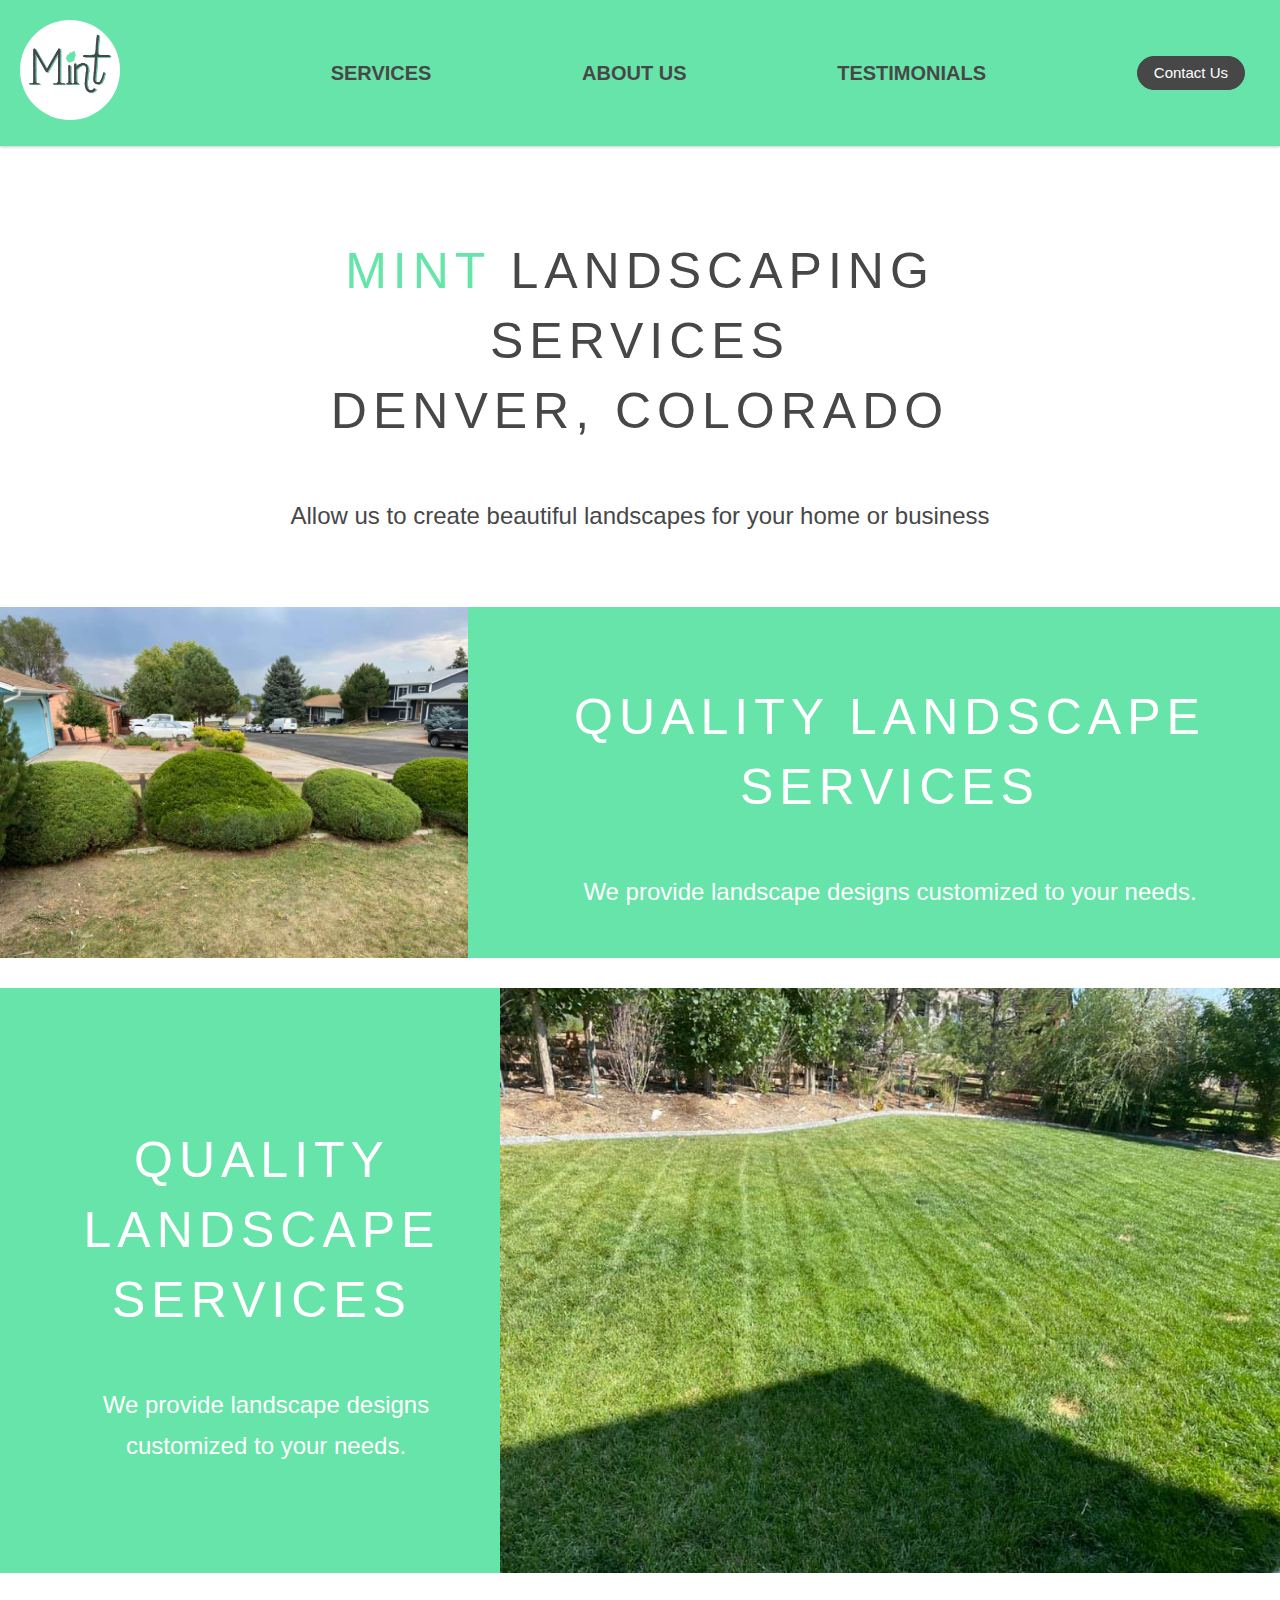
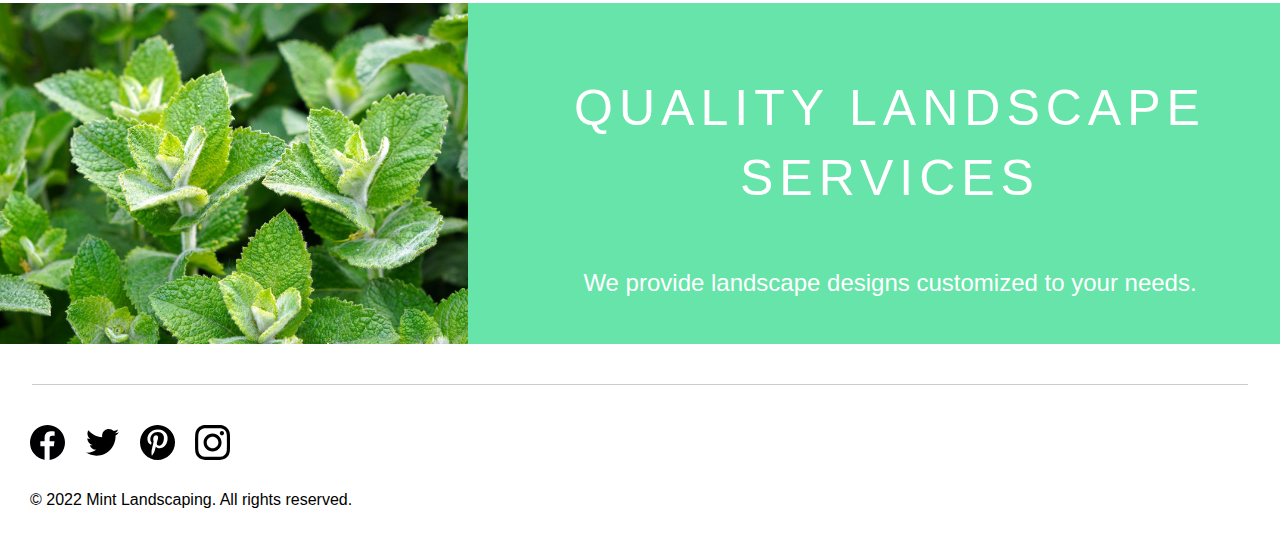
<file: index.html>
<!DOCTYPE html>
<html lang="en">
  <head>
    <meta charset="UTF-8" />
    <meta http-equiv="X-UA-Compatible" content="IE=edge" />
    <meta name="viewport" content="width=device-width, initial-scale=1.0" />
    <link rel="stylesheet" href="style.css" />
    <link
      rel="stylesheet"
      href="https://cdnjs.cloudflare.com/ajax/libs/font-awesome/6.1.1/css/all.min.css"
      integrity="sha512-KfkfwYDsLkIlwQp6LFnl8zNdLGxu9YAA1QvwINks4PhcElQSvqcyVLLD9aMhXd13uQjoXtEKNosOWaZqXgel0g=="
      crossorigin="anonymous"
      referrerpolicy="no-referrer"
    />
    <title>Mint Landscaping Company</title>
  </head>
  <body>
    <!-- Navbar -->

    <nav class="navbar">
      <div class="navbar-container">
        <div class="navbar-brand">
          <a href="index.html">
            <img src="images/mint-logo.jpg" alt="mint logo" />
          </a>
        </div>
        <ul class="navbar-nav-left">
          <li>
            <a href="services.html">Services</a>
          </li>
          <li>
            <a href="about.html">About Us</a>
          </li>
          <li>
            <a href="testimonials.html">Testimonials</a>
          </li>
        </ul>
        <ul class="navbar-nav-right">
          <li>
            <a href="contact.html"
              ><button class="btn btn-dark-outline">Contact Us</button></a
            >
          </li>
        </ul>

        <!-- Hamburger Menu -->

        <button type="button" class="hamburger" id="menu-btn">
          <span class="hamburger-top"></span>
          <span class="hamburger-middle"></span>
          <span class="hamburger-bottom"></span>
        </button>
      </div>
    </nav>

    <!-- Mobile Menu -->

    <div class="mobile-menu hidden" id="menu">
      <ul>
        <li>
          <a href="services.html">Services</a>
        </li>
        <li>
          <a href="about.html">About Us</a>
        </li>
        <li>
          <a href="testimonials.html">Testimonials</a>
        </li>
      </ul>
      <div class="mobile-menu-bottom">
        <a href="contact.html"
          ><button class="btn btn-dark-outline">Contact Us</button></a
        >
      </div>
    </div>

    <!-- Box A -->
    <section class="box box-a bg-light text-center py-md">
      <div class="box-inner">
        <h2 class="text-xl">
          <span>Mint</span> Landscaping Services <br />
          Denver, Colorado
        </h2>
        <p class="text-md">
          Allow us to create beautiful landscapes for your home or business
        </p>
      </div>
    </section>

    <!-- Box B -->

    <section class="box box-b bg-primary grid-col-2">
      <img src="images/landscape_01.jpg" alt="" />
      <div class="box-text">
        <h2 class="text-xl">Quality Landscape Services</h2>
        <p class="text-md">
          We provide landscape designs customized to your needs.
        </p>
      </div>
    </section>

    <!-- Box C -->

    <section class="box box-c bg-primary grid-col-2 grid-reversed">
      <img src="images/landscape_02.jpg" alt="" />
      <div class="box-text">
        <h2 class="text-xl">Quality Landscape Services</h2>
        <p class="text-md">
          We provide landscape designs customized to your needs.
        </p>
      </div>
    </section>

    <!-- Box D -->

    <section class="box box-d bg-primary grid-col-2">
      <img src="images/plants_01.jpg" alt="" />
      <div class="box-text">
        <h2 class="text-xl">Quality Landscape Services</h2>
        <p class="text-md">
          We provide landscape designs customized to your needs.
        </p>
      </div>
    </section>

    <div class="divider"></div>

    <footer class="footer footer-container">
      <div class="social">
        <a href="https://www.facebook.com/mintyscapes">
          <img src="images/social-facebook.svg" alt="" />
        </a>
        <a href="https://twitter.com">
          <img src="images/social-twitter.svg" alt="" />
        </a>
        <a href="https://pinterest.com">
          <img src="images/social-pinterest.svg" alt="" />
        </a>
        <a href="https://instagram.com">
          <img src="images/social-instagram.svg" alt="" />
        </a>
      </div>
      <p>&copy; 2022 Mint Landscaping. All rights reserved.</p>
    </footer>

    <script src="app.js"></script>
  </body>
</html>
</file>
<file: style.css>
:root {
  --color-primary: #67e4a9;
  --color-dark: #474747;
  --color-white: #fff;
}

@import url("https://fonts.googleapis.com/css2?family=Thasadith:wght@400;700&display=swap");

* {
  box-sizing: border-box;
  margin: 0;
  padding: 0;
}

html,
body {
  font-family: "Thasadith", sans-serif;
  line-height: 1.4;
  color: #000;
}

a {
  color: #000;
}

ul {
  list-style: none;
}

p {
  margin: 5px 0;
  line-height: 1.7;
}

img {
  max-width: 100%;
}

/* Navbar */

.navbar {
  width: 100%;
  height: auto;
  background-color: var(--color-primary);
  padding: 20px;
  box-shadow: 0 1px 3px rgb(0 0 0 / 10%), 0 2px 2px rgb(0 0 0 / 6%),
    0 0 2px rgb(0 0 0 / 7%);
}

.navbar-container {
  display: flex;
  justify-content: space-between;
  align-items: center;
  max-width: 1440px;
  margin: 0 auto;
}

.navbar ul {
  display: flex;
  align-items: center;
}

.navbar li {
  margin: 0 15px;
  font-weight: bold;
}

.navbar a {
  color: var(--color-dark);
  text-decoration: none;
}

.navbar a:hover {
  color: var(--color-white);
}

.navbar-brand img {
  width: 100px;
  height: 100px;
  border-radius: 50%;
}

.navbar-nav-left {
  text-transform: uppercase;
  flex: 1;
  justify-content: space-evenly;
  font-size: 20px;
  margin-left: 75px;
}

/* .navbar-nav-left li {
  padding: 50px;
} */

/* Footer and Social*/

.footer-container {
  width: 100%;
  max-width: 1440px;
  margin: 0 auto;
  padding: 0 30px 30px;
}

.social {
  display: flex;
  align-items: center;
  margin: 20px 0;
}

.social img {
  width: 35px;
  height: 35px;
}

.social a {
  text-decoration: none;
  margin-right: 20px;
}

.divider {
  width: 95%;
  height: 1px;
  background-color: #ccc;
  margin: 40px auto;
}
.mail-link a {
  color: var(--color-dark);
  text-decoration: none;
}

.mail-link a:hover {
  color: var(--color-white);
}

/* Box */

.box {
  margin-bottom: 30px;
}

.box-inner {
  max-width: 700px;
  margin: 0 auto;
}

.box-text {
  text-align: center;
  justify-self: center;
  padding: 20px 0;
  margin: 0 auto;
}

.box-a {
  margin-top: 20px;
}

.box-a span {
  color: var(--color-primary);
}

.box-c h2 {
  margin-left: 3.5rem;
}

.box-c p {
  margin-left: 4rem;
}

/* Using the code below to prevent the images from strectching on smaller screen sizes */

.box-b img,
.box-c img,
.box-d img {
  height: 100%;
  width: 100%;
  object-fit: cover;
}

/* Grid Styles */

.grid-col-2 {
  display: grid;
  grid-template-columns: 0.75fr 1.25fr;
  gap: 2rem;
  align-items: center;
  justify-content: space-between;
}

.grid-reversed :first-child {
  order: 2;
}

/* Buttons */

.btn {
  cursor: pointer;
  display: inline-block;
  background: none;
  border: 1px solid var(--color-dark);
  color: var(--color-dark);
  border-radius: 50px;
  padding: 7px 16px;
  line-height: 1.2;
  text-align: center;
  text-decoration: none;
}

.btn-dark-outline {
  background-color: var(--color-dark);
  color: var(--color-white);
  font-size: 15px;
}

.btn-dark-outline:hover {
  background-color: #333;
}

/* Background Classes */

.bg-light {
  background-color: var(--color-white);
  color: var(--color-dark);
}

.bg-dark {
  background-color: var(--color-dark);
}

.bg-primary {
  background-color: var(--color-primary);
  color: var(--color-white);
}

/* Text Styling */

.text-center {
  text-align: center;
}

.text-xl {
  font-size: 50px;
  text-transform: uppercase;
  letter-spacing: 6px;
  font-weight: 300;
  margin: 50px 0px;
}

.text-lg {
  font-size: 40px;
  text-transform: uppercase;
  margin-bottom: 20px;
}

.text-md {
  font-size: 24px;
  margin-bottom: 20px;
}

.text-sm {
  font-size: 19px;
  margin-bottom: 20px;
}

/* Padding */

.py-sm {
  padding: 10px 0;
}

.py-md {
  padding: 20px 0;
}

.py-lg {
  padding: 40px 0;
}

/* Hamburger Menu Icon*/

.hamburger {
  cursor: pointer;
  width: 24px;
  height: 24px;
  position: relative;
  background: none;
  border: none;
  z-index: 10;
  transition: all 0.25s;
  display: none;
}

.hamburger-top,
.hamburger-middle,
.hamburger-bottom {
  position: absolute;
  top: 0;
  left: 0;
  width: 24px;
  height: 2px;
  background: #000;
  transform: rotate(0);
  transition: all 0.5s;
}

.hamburger-middle {
  transform: translateY(7px);
}

.hamburger-bottom {
  transform: translateY(14px);
}

.open .hamburger-top {
  transform: rotate(45deg) translateY(6px) translateX(6px);
}

.open .hamburger-middle {
  display: none;
}

.open .hamburger-bottom {
  transform: rotate(-45deg) translateY(6px) translateX(-6px);
}

/* Mobile Menu */

.mobile-menu {
  position: fixed;
  top: 96px;
  right: 0;
  background-color: var(--color-white);
  color: #000;
  width: 100%;
  height: 100%;
  padding: 30px;
  box-shadow: inset 0 4px 3px -3px rgb(0 0 0 / 10%),
    inset 0px 4px 2px -2px rgb(0 0 0 / 7%);
  transition: all 0.3s;
}

.mobile-menu a:hover {
  color: var(--color-primary);
}

.mobile-menu a {
  text-decoration: none;
  font-size: 20px;
}

.mobile-menu ul {
  line-height: 3;
  border-bottom: #777 solid 1px;
  padding-bottom: 10px;
  margin-bottom: 30px;
}

.hidden {
  transform: translateX(100%);
}

.no-scroll {
  overflow: hidden;
}

/* Media Queries */

@media (max-width: 960px) {
  .text-xl {
    font-size: 30px;
  }
  .text-lg {
    font-size: 25px;
  }
  .text-md {
    font-size: 19px;
  }
}

@media (max-width: 815px) {
  .hamburger {
    display: block;
  }

  .grid-col-2 {
    grid-template-columns: 1fr;
  }
  .grid-reversed :first-child {
    order: 0;
  }

  .navbar-brand img {
    width: 50px;
    height: 50px;
  }

  .navbar .navbar-nav-left,
  .navbar .navbar-nav-right {
    display: none;
  }

  .box-c .box-text {
    margin-right: 3rem;
  }

  .footer {
    text-align: center;
  }
}

@media (min-width: 1440px) {
  .box {
    max-width: 1440px;
    margin-right: auto;
    margin-left: auto;
  }
  .divider {
    max-width: 90%;
  }
}
</file>
